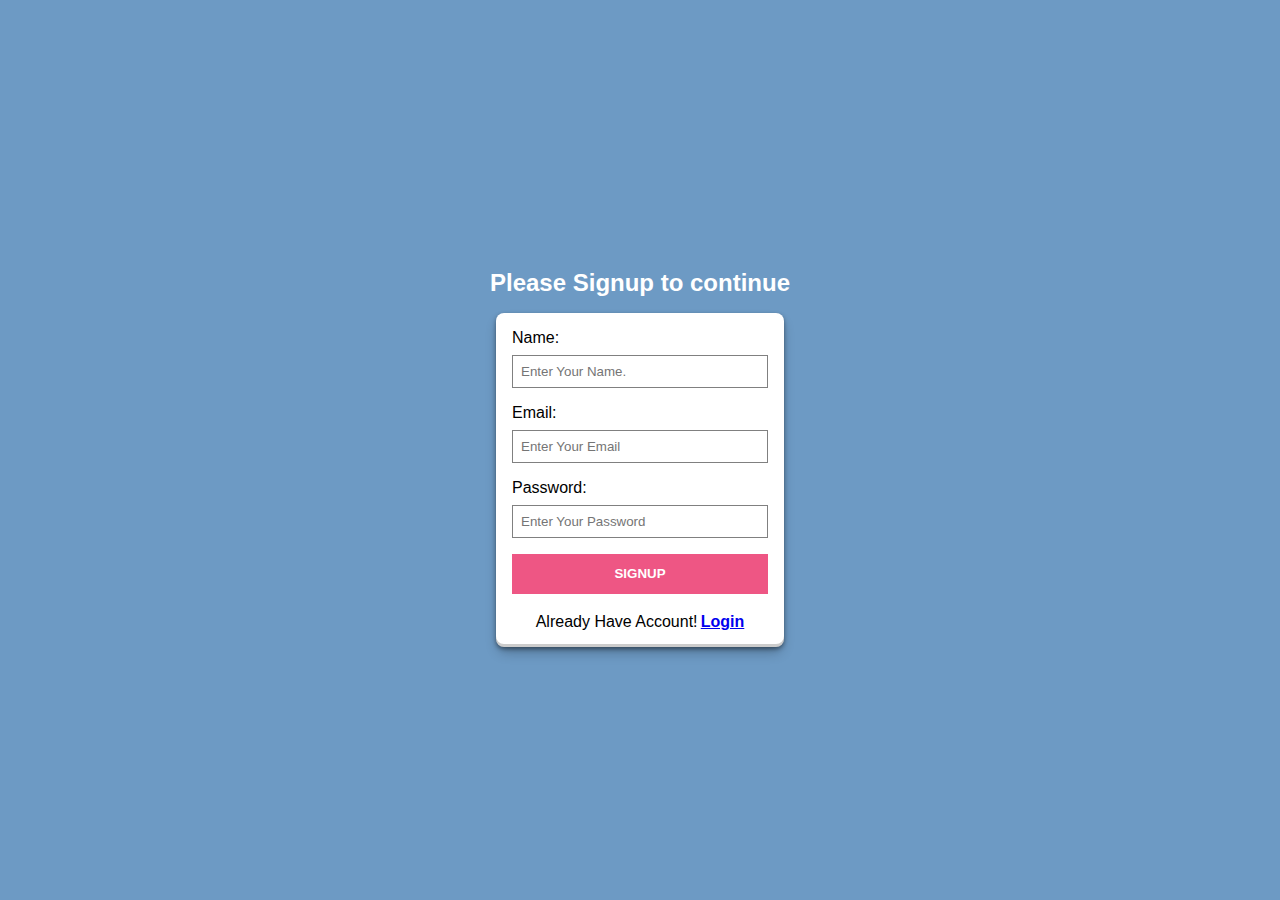
<file: index.html>
<!DOCTYPE html>
<html lang="en">
  <head>
    <meta charset="UTF-8" />
    <meta http-equiv="X-UA-Compatible" content="IE=edge" />
    <meta name="viewport" content="width=device-width, initial-scale=1.0" />

    <!-- css file -->
    <link rel="stylesheet" href="./css/index.css" />

    <title>Quiz</title>
  </head>
  <body>
    <!-- container -->
    <div class="container">
      <div class="questionAndOptionsBox">
        <div class="question" id="question"></div>

        <div class="optionsBox">
          <div class="option" id="optA"></div>
          <div class="option" id="optB"></div>
          <div class="option" id="optC"></div>
          <div class="option" id="optD"></div>
        </div>
      </div>

      <div class="changeQuestionButton">
        <button id="prev">Prev</button>
        <button id="next">Next</button>
      </div>
    </div>
  </body>

  <!-- javaScript file -->
  <script src="./JavaScript/index.js"></script>
</html>
</file>
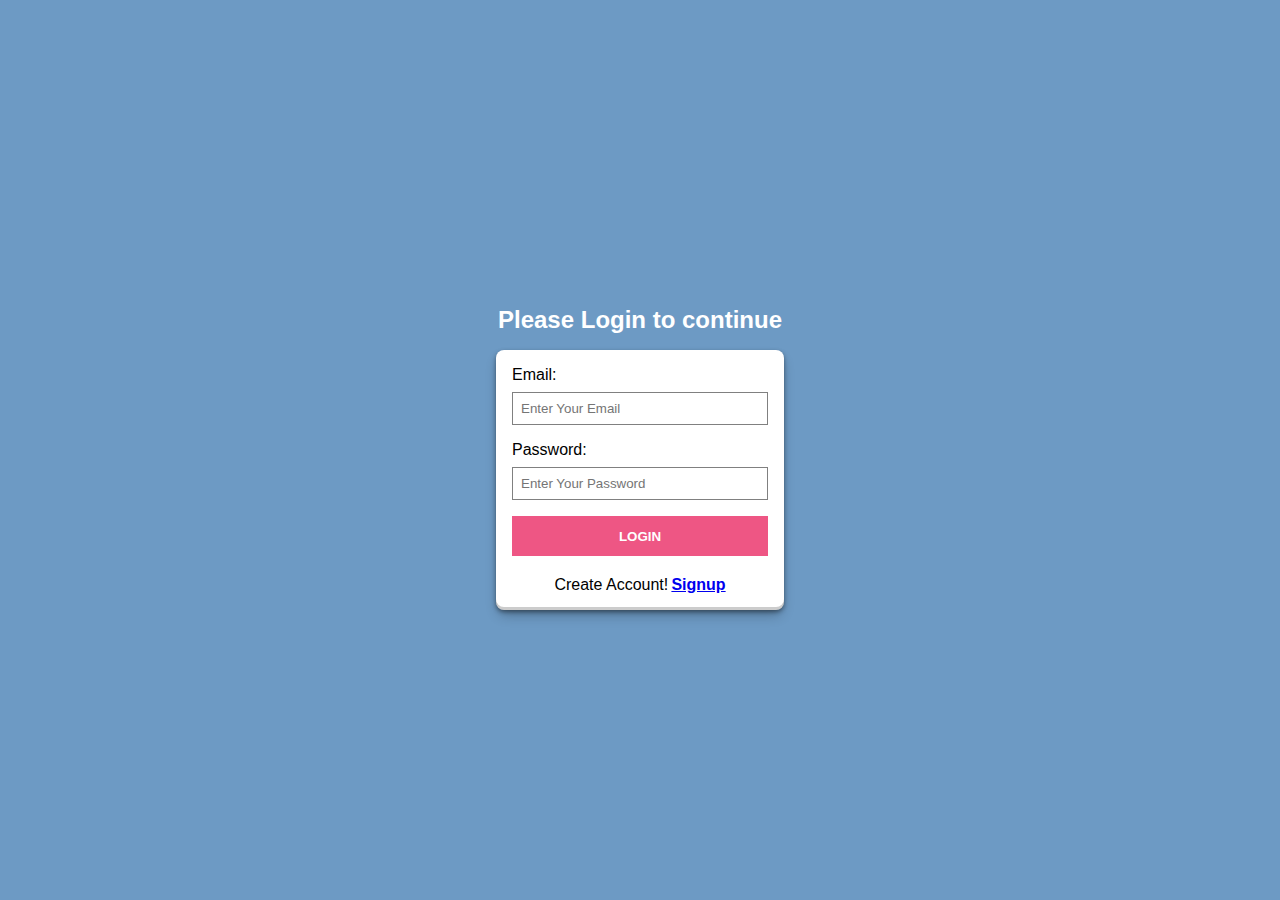
<file: login.html>
<!DOCTYPE html>
<html lang="en">
  <head>
    <meta charset="UTF-8" />
    <meta http-equiv="X-UA-Compatible" content="IE=edge" />
    <meta name="viewport" content="width=device-width, initial-scale=1.0" />

    <!-- css file -->
    <link rel="stylesheet" href="./css/login.css" />

    <title>Login</title>
  </head>
  <body>
    
        <!-- container -->
        <div class="container">

       <!-- heading -->
      <h2> Please Login to continue </h2>

            <!-- signupForm contain signup form -->
            <div class="loginForm">
              <form>

                <label> Email: </label>
                <input type="email" id="user_email" placeholder="Enter Your Email" />
      
                <label> Password: </label>
                <input type="password" id="user_password" placeholder="Enter Your Password" />
      
                <input id="submit" type="submit" value="LOGIN" />
              </form>
      
              <div class="redirectToSignup">
                <p>Create Account!</p>
                <a href="./signup.html"> Signup </a>
              </div>
            </div>
          </div>

</body>

<!-- javaScript file -->
<script src="./JavaScript/login.js" > </script>

</html>
</file>
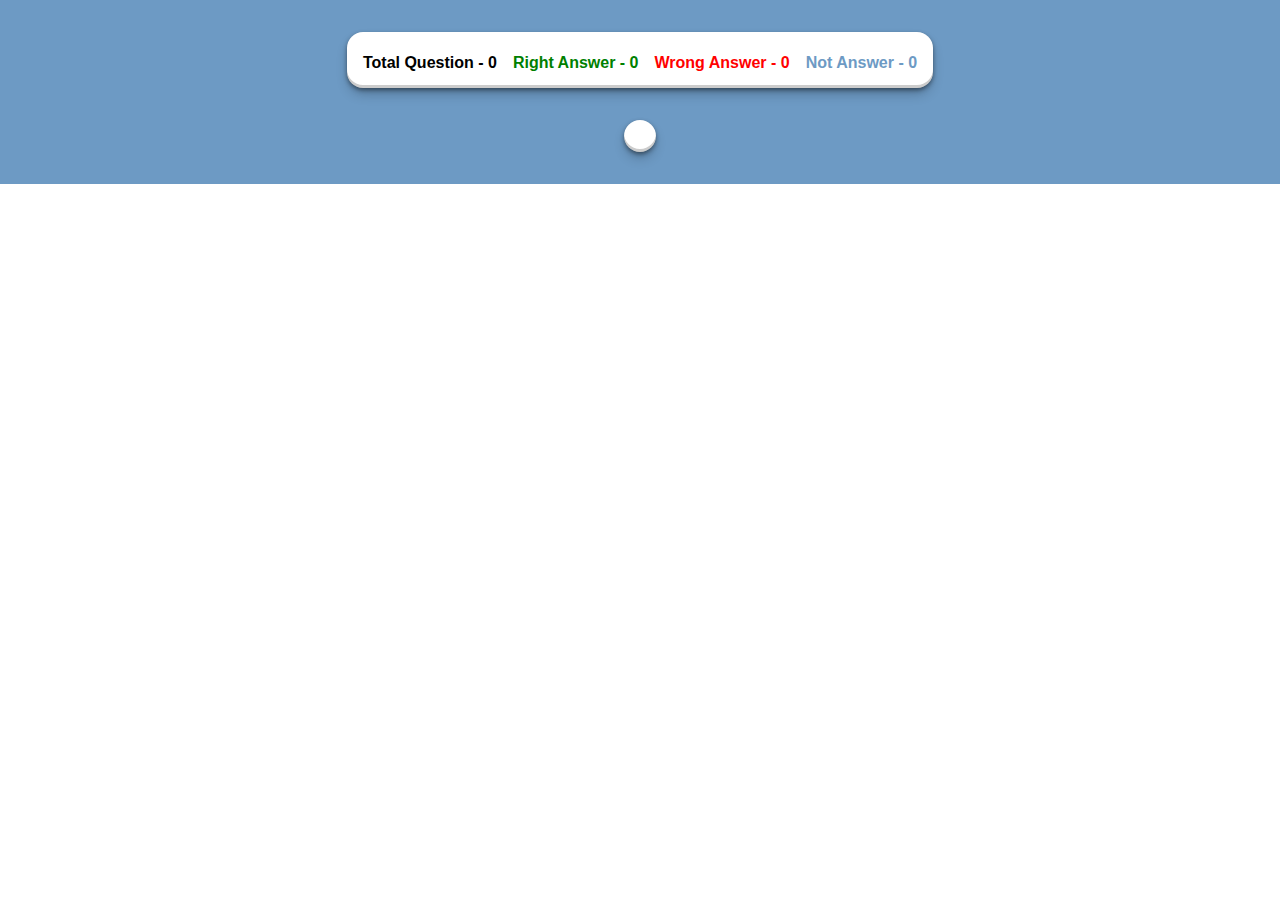
<file: report.html>
<!DOCTYPE html>
<html lang="en">
  <head>
    <meta charset="UTF-8" />
    <meta http-equiv="X-UA-Compatible" content="IE=edge" />
    <meta name="viewport" content="width=device-width, initial-scale=1.0" />

    <!-- css file -->
    <link rel="stylesheet" href="./css/report.css" />

    <title>Result</title>
  </head>
  <body>
    <!-- container -->
    <div class="container">

        <!-- report -->
        <div id="report"></div> 
        
        <!-- below div contain all questions with correct answer -->
        <div class="card" id="card"></div>
    </div>
  </body>

  <!-- javaScript file -->
  <script src="./JavaScript/report.js"></script>

</html>
</file>
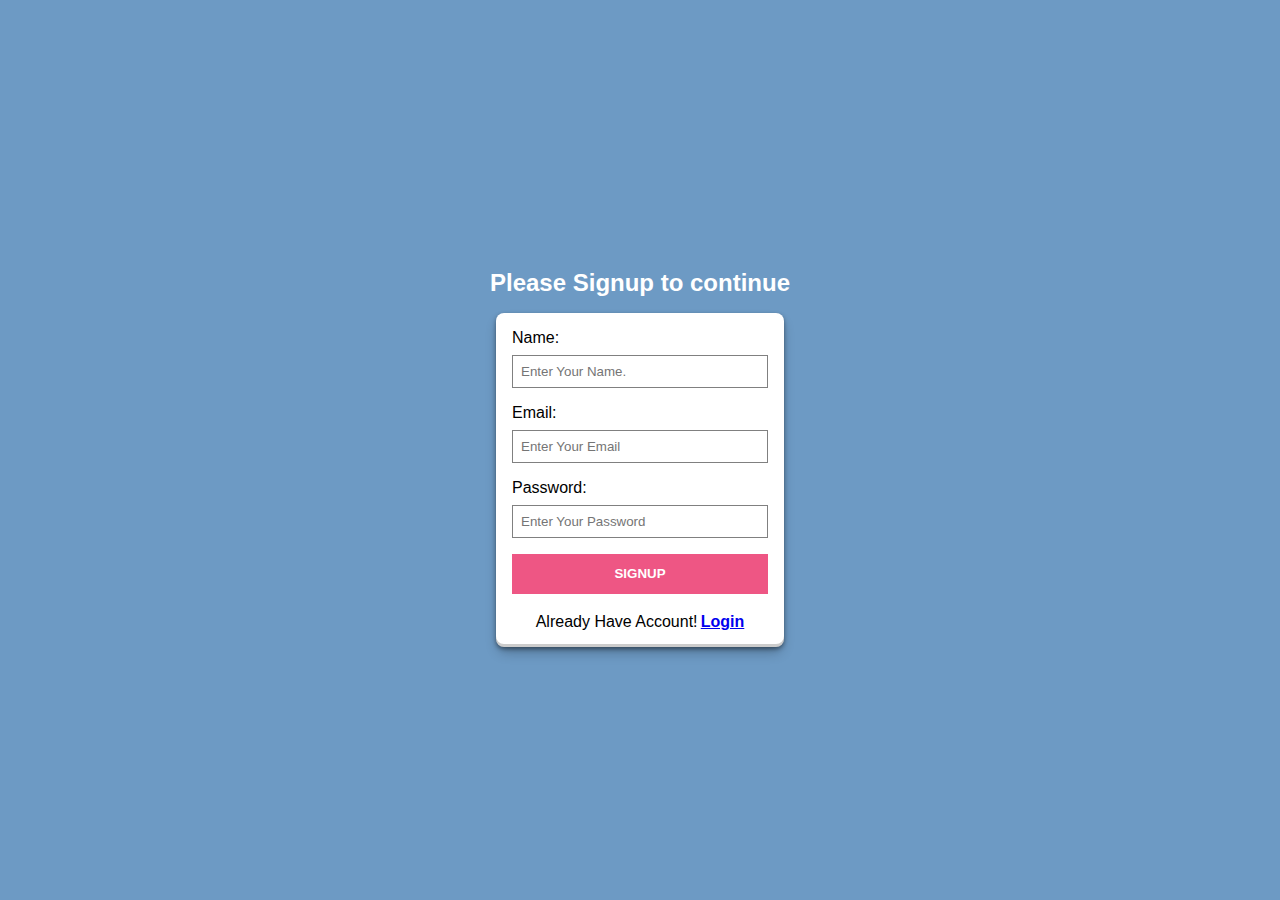
<file: signup.html>
<!DOCTYPE html>
<html lang="en">
  <head>
    <meta charset="UTF-8" />
    <meta http-equiv="X-UA-Compatible" content="IE=edge" />
    <meta name="viewport" content="width=device-width, initial-scale=1.0" />

    <!-- css file -->
    <link rel="stylesheet" href="./css/signup.css" />

    <title>Signup</title>
  </head>
  <body>
    <!-- container -->
    <div class="container">
      <!-- heading -->
      <h2>Please Signup to continue</h2>

      <!-- signupForm contain signup form -->
      <div class="signupForm">
        <form id="form">
          <label> Name: </label>
          <input type="text" id="user_name" placeholder="Enter Your Name." />

          <label> Email: </label>
          <input type="email" id="user_email" placeholder="Enter Your Email" />

          <label> Password: </label>
          <input
            type="password"
            id="user_password"
            placeholder="Enter Your Password"
          />

          <input id="submit" type="submit" value="SIGNUP" />
        </form>

        <div class="redirectToLogin">
          <p>Already Have Account!</p>
          <a href="./login.html"> Login </a>
        </div>
      </div>
    </div>
  </body>

  <!-- javaScript file -->
  <script src="./JavaScript/signup.js"></script>
</html>
</file>
<file: css/index.css>
* {
  margin: 0px;
  padding: 0px;
  font-family: sans-serif;
}

/* container */
.container {
  background-color: #6d9ac4;
  height: 100vh;
  width: 100vw;
}

/* questionBox */
.questionAndOptionsBox {
  width: 80%;
  height: 80%;
  margin: auto;
  display: flex;
  flex-direction: column;
  justify-content: center;
  gap: 1rem;
}

/* box */
.question {
  box-shadow: rgba(0, 0, 0, 0.4) 0px 2px 4px, rgba(0, 0, 0, 0.3) 0px 7px 13px -3px, rgba(0, 0, 0, 0.2) 0px -3px 0px inset;
  height: fit-content;
  padding: 1rem;
  background-color: white;
  border-radius: 1rem;
  font-weight: bolder;
  display: flex;
  gap: 0.5rem;
}

/* question options */
.optionsBox {
  display: grid;
  grid-template-columns: repeat(2, 1fr);
  row-gap: 1rem;
  column-gap: 1rem;
}

/* option */
.option {
  box-shadow: rgba(0, 0, 0, 0.4) 0px 2px 4px, rgba(0, 0, 0, 0.3) 0px 7px 13px -3px, rgba(0, 0, 0, 0.2) 0px -3px 0px inset;
  background-color: white;
  border-radius: 1rem;
  padding: 1rem;
  display: flex;
  gap: 0.5rem;
  align-items: center;
}

/* changeQuestionButton */
.changeQuestionButton {
  float: right;
  margin: 2rem;
}

.changeQuestionButton > button {
  padding: 0.5rem;
  background-color: white;
  color: #ee5684;
  border: 2px solid #ee5684;
  font-weight: bolder;
  cursor: pointer;
  box-shadow: rgba(0, 0, 0, 0.4) 0px 2px 4px, rgba(0, 0, 0, 0.3) 0px 7px 13px -3px, rgba(0, 0, 0, 0.2) 0px -3px 0px inset;
}

/* media query to make web page responsive */
@media only screen and (max-width: 800px) {
  .optionsBox {
    display: grid;
    grid-template-columns: repeat(1, 1fr);
    row-gap: 1rem;
    column-gap: 1rem;
  }
}
</file>
<file: css/login.css>
*{
    margin: 0px;
    padding: 0px;
    font-family: sans-serif;
}

/* container */
.container{
    background-color: #6d9ac4;
    height: 100vh;
    width: 100vw;
    display: flex;
    flex-direction: column;
    align-items: center;
    justify-content: center;
}

/* h2 heading */
.container>h2{
    margin: 1rem;
    color: white;
}

/* signupForm conmtainer */
.loginForm{
    box-shadow: rgba(0, 0, 0, 0.4) 0px 2px 4px, rgba(0, 0, 0, 0.3) 0px 7px 13px -3px, rgba(0, 0, 0, 0.2) 0px -3px 0px inset;
    width: 20vw;
    height: fit-content;
    background-color: white;
    border-radius: 0.5rem;
    padding: 1rem;
}

/* login form */
form{
    height: fit-content;
    display: flex;
    flex-direction: column;
    gap:0.5rem;
}

/* input tag */
input{
padding: 0.5rem;
margin-bottom: 0.5rem;
border: 1px solid grey;
}

/* submit button */
#submit{
    background-color: #ee5684;
    height: 2.5rem;
    color:white;
    border: none;
    font-weight: bolder;
    cursor: pointer;
}

/* redirectToSignup class */
.redirectToSignup{
    width: 100%;
    display: flex;
    gap:0.2rem;
    justify-content: center;
    margin-top: 0.7rem;
}

/* a tag  */
.redirectToSignup > a{
    font-weight: bolder;
}

/* media query to make web page responsive */
@media only screen and (max-width: 600px) {
    .loginForm{
        width: 80vw;
    }
  }
</file>
<file: css/report.css>
*{
    margin: 0px;
    padding: 0px;
    font-family: sans-serif;
}

/* container */
.container{
    background-color: #6d9ac4;
    height: fit-content;
    width: 100vw;
    display: flex;
    flex-direction: column;
    gap: 1rem;
}

/* card */
.card{
    height: fit-content;
    width: fit-content;
    margin: 1rem auto 2rem auto;
    background-color: white;
    border-radius: 1rem;
    padding: 1rem;
    box-shadow: rgba(0, 0, 0, 0.4) 0px 2px 4px, rgba(0, 0, 0, 0.3) 0px 7px 13px -3px, rgba(0, 0, 0, 0.2) 0px -3px 0px inset;
}

/* report */
#report{
    height: fit-content;
    width: fit-content;
    margin: 2rem auto 0rem auto;
    background-color: white;
    border-radius: 1rem;
    padding: 1rem;
    gap:1rem;
    display: flex;
    justify-content: center;
    flex-wrap: wrap;
    box-shadow: rgba(0, 0, 0, 0.4) 0px 2px 4px, rgba(0, 0, 0, 0.3) 0px 7px 13px -3px, rgba(0, 0, 0, 0.2) 0px -3px 0px inset;
}

/* h4 */
h4{
    margin-top: 1.2rem;
}

/* p */
p{
    margin-top: 0.4rem;
    word-wrap:break-word
}


/* media query to make web page responsive */
@media only screen and (max-width: 600px) {
    .card{
        height: fit-content;
        width: 80%;

    }
  }
</file>
<file: css/signup.css>
*{
    margin: 0px;
    padding: 0px;
    font-family: sans-serif;
}

/* container */
.container{
    background-color: #6d9ac4;
    height: 100vh;
    width: 100vw;
    display: flex;
    flex-direction: column;
    align-items: center;
    justify-content: center;
}

/* h2 heading */
.container>h2{
    margin: 1rem;
    color: white;
}

/* signupForm conmtainer */
.signupForm{
    box-shadow: rgba(0, 0, 0, 0.4) 0px 2px 4px, rgba(0, 0, 0, 0.3) 0px 7px 13px -3px, rgba(0, 0, 0, 0.2) 0px -3px 0px inset;
    width: 20vw;
    height: fit-content;
    background-color: white;
    border-radius: 0.5rem;
    padding: 1rem;
}

/* signup form */
form{
    height: fit-content;
    display: flex;
    flex-direction: column;
    gap:0.5rem;
}

/* input tag */
input{
padding: 0.5rem;
margin-bottom: 0.5rem;
border: 1px solid grey;
}

/* submit button */
#submit{
    background-color: #ee5684;
    height: 2.5rem;
    color:white;
    border: none;
    font-weight: bolder;
    cursor: pointer;
}

/* redirectToLogin class */
.redirectToLogin{
    width: 100%;
    display: flex;
    gap:0.2rem;
    justify-content: center;
    margin-top: 0.7rem;
}

/* a tag  */
.redirectToLogin > a{
    font-weight: bolder;
}


/* media query to make web page responsive */
@media only screen and (max-width: 600px) {
    .signupForm{
        width: 80vw;
    }

  }
</file>
